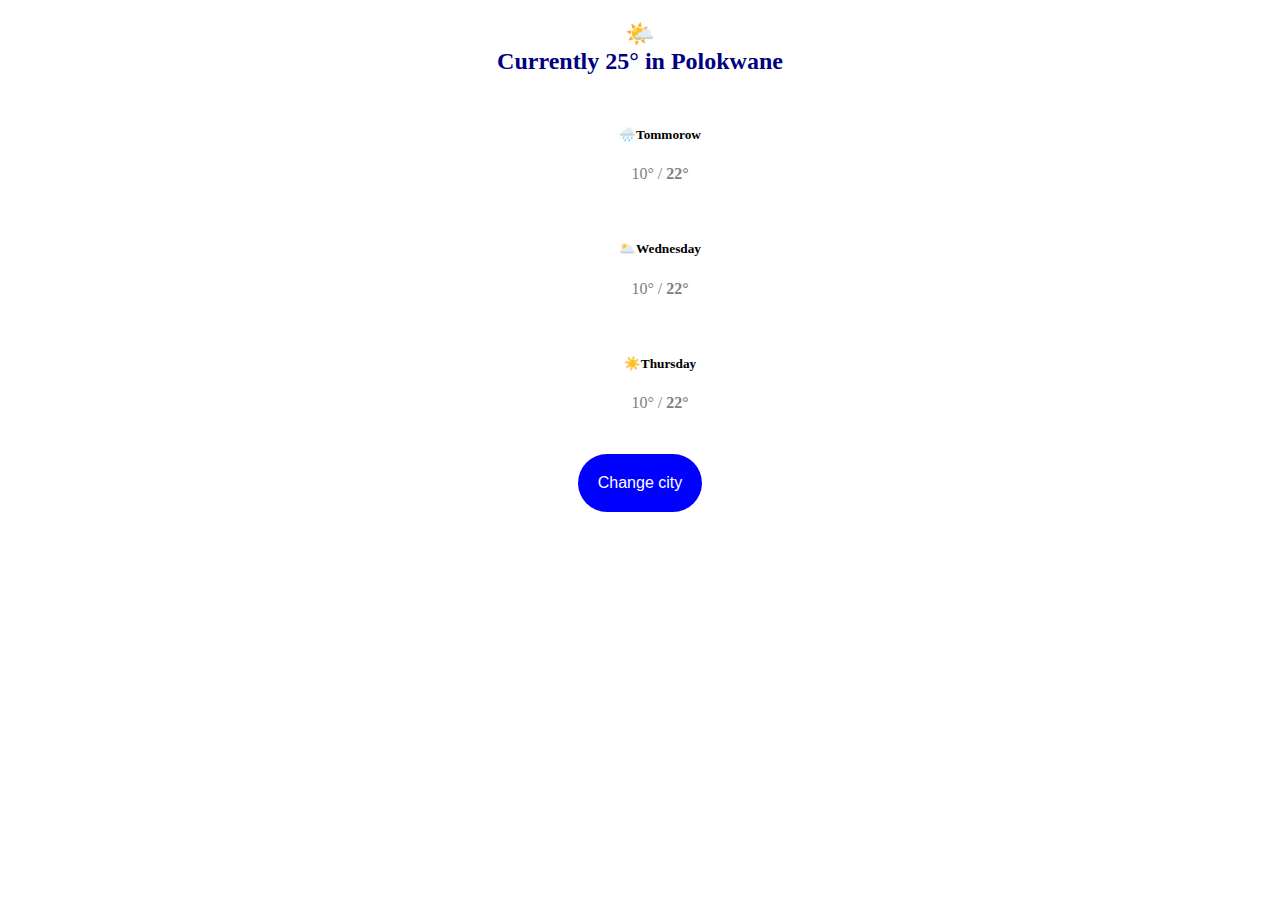
<file: week1/index.html>
<!DOCTYPE html>
<html lang="en">
<head>
    <meta charset="UTF-8">
    <meta name="viewport" content="width=device-width, initial-scale=1.0">
    <title>Document</title>
    <style>
    
        h2{
            color: navy;
            text-align: center;
        }
        ul{
       display: block;
       margin: 1rem auto;
        }
        
        li{
            list-style: none;
            padding: 10px;
            transition: all 200ms ease-in-out;
            text-align: center;
            max-width: 400px;
             display: block;
            margin: 0 auto;
            
        }
        li:hover{
            background-color: rgb(251, 251, 235);
        }
        li p{
            color: grey;
        }
        li span{
            font-weight: 700;
        }
        button{
            margin-top: 10px;
            padding: 20px;
            background: blue;
            color: white;
            font-weight: 300;
            font-size: medium;
            border: none;
            border-radius: 40px;
            display: block;
            margin: 0 auto;
        }
    </style>
</head>
<body>
   <h2 class="current-city"><span>🌤️</span> <br>
    Currently 25° in Polokwane</h2> 

   <ul>
    <li>
        <h5>🌧️Tommorow</h5>
        <p>10° / <span>22°</span> </p>
    </li>
    <li>
        <h5>🌥️Wednesday</h5>
        <p>10° / <span>22°</span> </p>
    </li>
    <li>
        <h5>☀️Thursday</h5>
        <p>10° / <span>22°</span> </p>
    </li>
   </ul>
   <button>Change city</button>
</body>
</html>
</file>
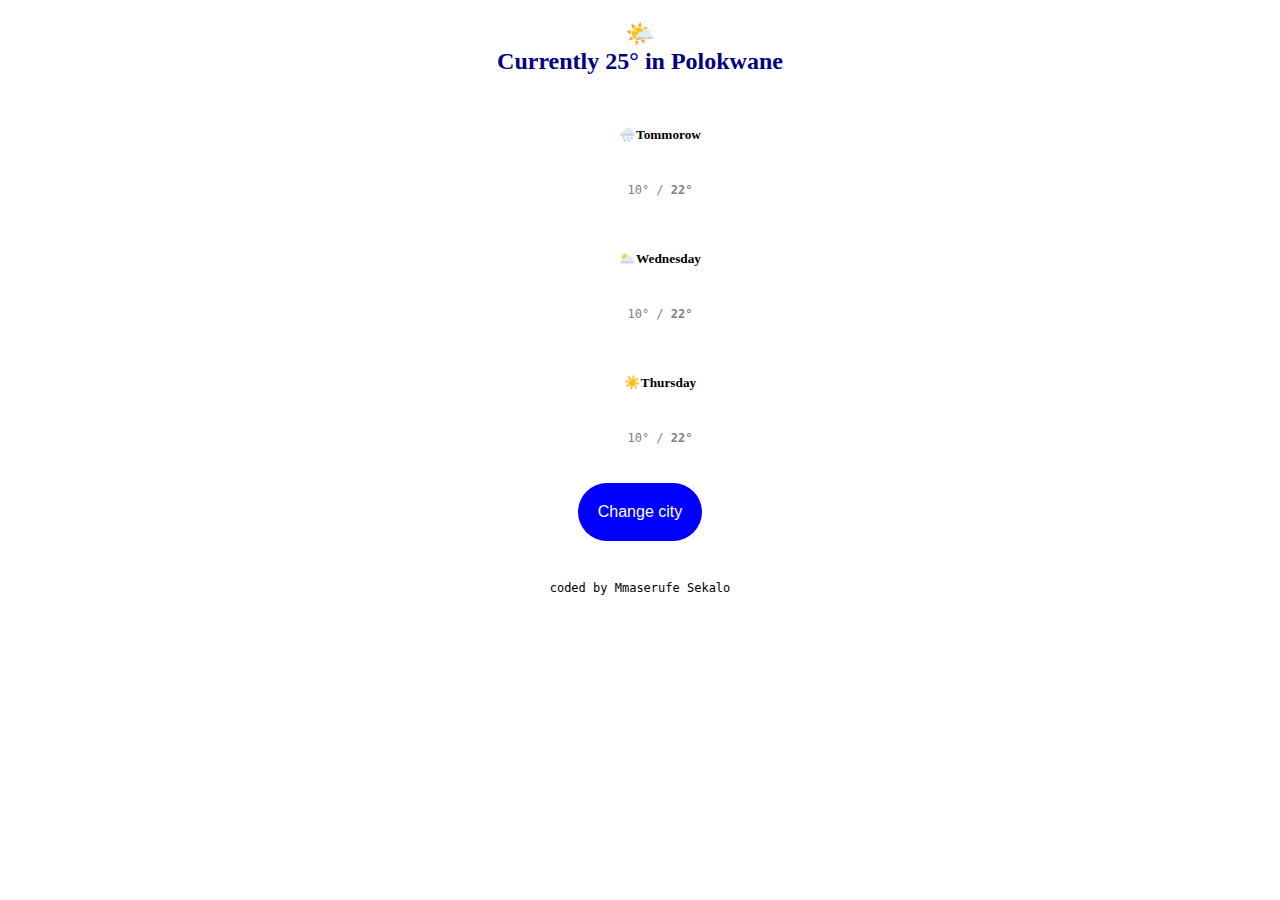
<file: basics/week2/index.html>
<!DOCTYPE html>
<html lang="en">
<head>
    <meta charset="UTF-8">
    <meta name="viewport" content="width=device-width, initial-scale=1.0">
    <title>Document</title>
    <style>
    
        h2{
            color: navy;
            text-align: center;
        }
        ul{
       display: block;
       margin: 1rem auto;
        }
        
        li{
            list-style: none;
            padding: 10px;
            transition: all 200ms ease-in-out;
            text-align: center;
            max-width: 400px;
             display: block;
            margin: 0 auto;
            
        }
        li:hover{
            background-color: rgb(251, 251, 235);
        }
        li p{
            color: grey;
        }
        li span{
            font-weight: 700;
        }
        button{
            margin-top: 10px;
            padding: 20px;
            background: blue;
            color: white;
            font-weight: 300;
            font-size: medium;
            border: none;
            border-radius: 40px;
            display: block;
            margin: 0 auto;
        }
        body p{
            text-align: center;
            font-size: small;
            font-family: monospace;
            margin-top: 40px;
        }
    </style>
</head>
<body>
   <h2 class="current-city"><span class="emoji">🌤️</span> <br>
    Currently <span class="temp">25</span>° in <span class="city">Polokwane</span></h2> 

   <ul>
    <li>
        <h5>🌧️Tommorow</h5>
        <p>10° / <span>22°</span> </p>
    </li>
    <li>
        <h5>🌥️Wednesday</h5>
        <p>10° / <span>22°</span> </p>
    </li>
    <li>
        <h5>☀️Thursday</h5>
        <p>10° / <span>22°</span> </p>
    </li>
   </ul>
   <button>Change city</button>
   <p>coded by Mmaserufe Sekalo</p>
   <script>
    function handleEmoji(temp){
        let emoji = document.querySelector(".emoji")
        if (temp >= 22){
            emoji.innerHTML = "😃"
        }
        else{
            emoji.innerHTML = "😔"
        }
    }
function handleCity(city){
    let newCity = document.querySelector(".city")
    newCity.innerHTML = city
}
function handleTemp(temp){
    let newTemp = document.querySelector(".temp")
    newTemp.innerHTML= temp
}
function handleClick(){
let city = prompt("What city do you live in?")
let temp = prompt("What temperature is it right now?")
handleCity(city)
handleTemp(temp)
handleEmoji(temp)
}

    let button = document.querySelector("button")
    button.addEventListener("click", handleClick)
   </script>
</body>
</html>
</file>
